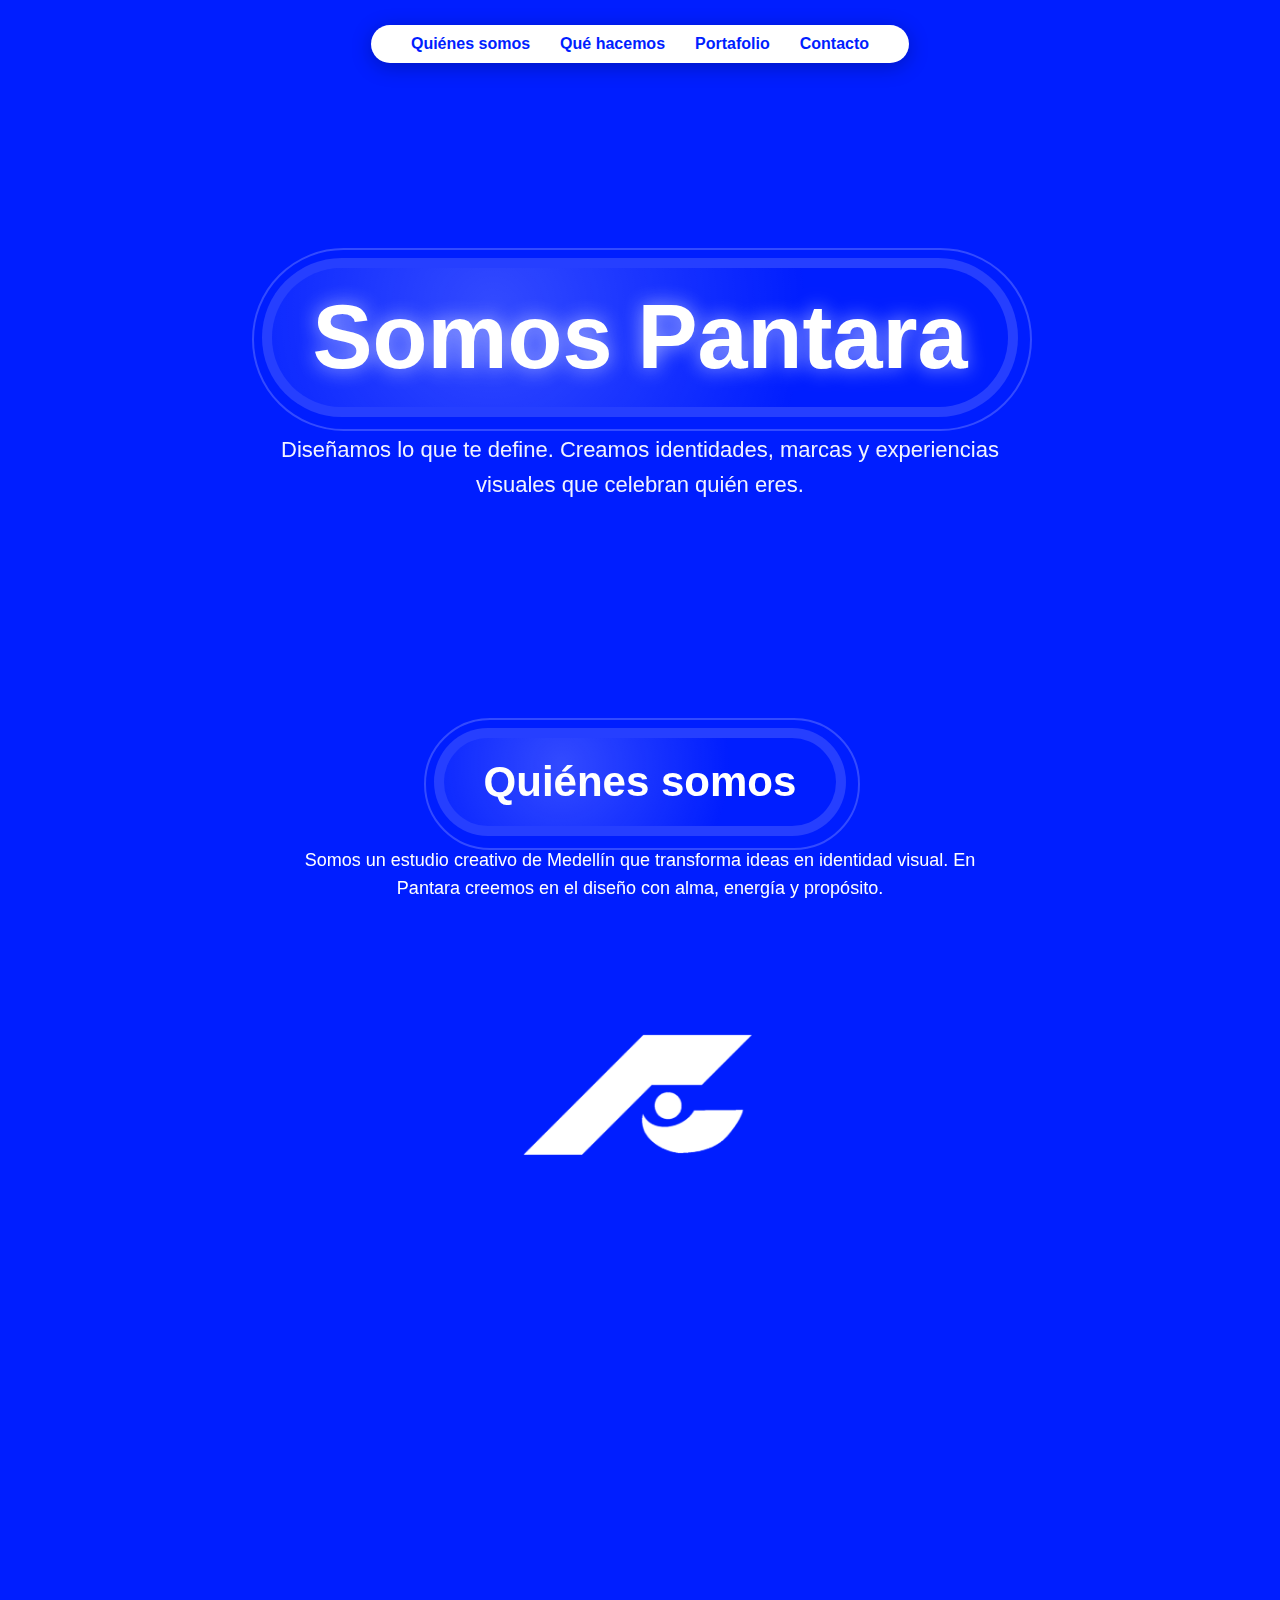
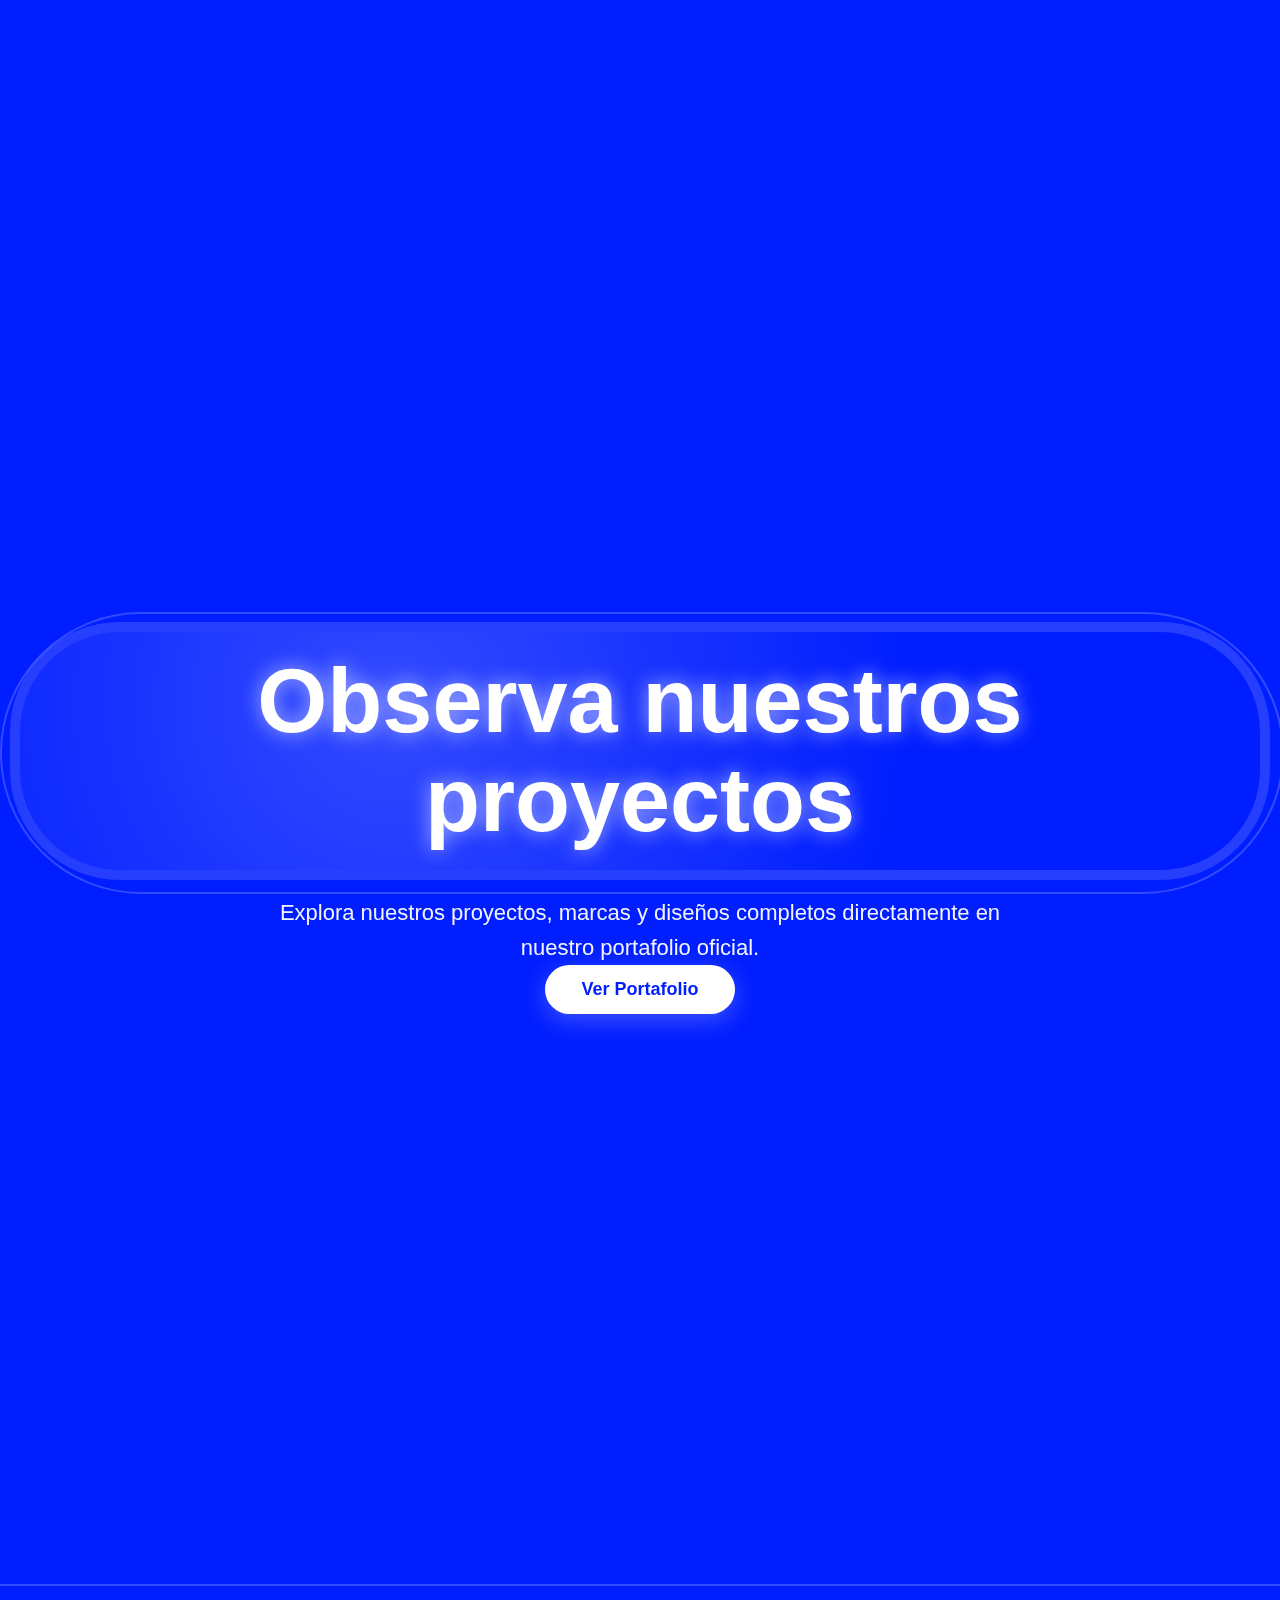
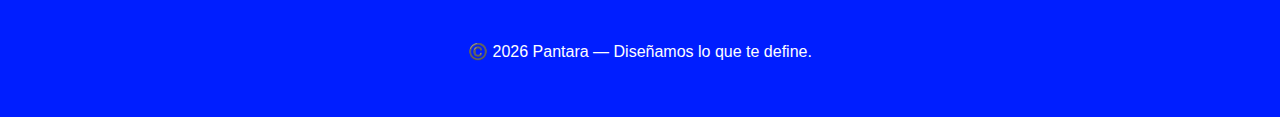
<file: PANTARA WEB/index.html>
<!doctype html>
<html lang="es">
<head>
  <meta charset="utf-8" />
  <meta name="viewport" content="width=device-width,initial-scale=1" />
  <title>Pantara — Diseñamos lo que te define</title>
  <link rel="stylesheet" href="css/style.css">
</head>
<body>

  <!-- BURBUJAS -->
  <div class="bubbles">
    <span></span><span></span><span></span><span></span><span></span>
    <span></span><span></span><span></span><span></span><span></span>
  </div>

  <!-- NAV centrado en óvalos blancos -->
  <header class="nav fade-in">
    <div class="nav__centered">
      <nav class="nav__menu">
        <a href="#quienes">Quiénes somos</a>
        <a href="#servicios">Qué hacemos</a>
        <a href="https://drive.google.com/drive/folders/1pO-iybLZSYGIdtmzqCU8ME-yenYfCFc6?usp=drive_link" target="_blank">Portafolio</a>
        <a href="#contacto">Contacto</a>
      </nav>
    </div>
  </header>

  <!-- HERO -->
  <section class="hero slide-up">
    <h1 class="bubble-text glow">Somos Pantara</h1>
    <p class="lead fade-up">
      Diseñamos lo que te define. Creamos identidades, marcas y experiencias visuales que celebran quién eres.
    </p>
  </section>

  <!-- QUIÉNES SOMOS -->
  <section class="section fade-section" id="quienes">
    <h2 class="bubble-text">Quiénes somos</h2>
    <p>
      Somos un estudio creativo de Medellín que transforma ideas en identidad visual.  
      En Pantara creemos en el diseño con alma, energía y propósito.
    </p>
    <div class="image-space">
      <img src="Pantara logo .png" alt="Ilustración Pantara 1" class="float-img">
     
    </div>
  </section>

  <!-- SERVICIOS -->
  <section class="section fade-section" id="servicios">
    <h2 class="bubble-text">¿Qué hacemos?</h2>
    <p>
      Branding, diseño visual, packaging, estrategias gráficas y experiencias digitales.  
      Creamos identidades coherentes, coloridas y memorables.
    </p>
    <div class="image-space">
      <img src="Pantara logo .png" alt="Diseño Pantara" class="float-img">
    </div>
  </section>

  <!-- PORTAFOLIO -->
  <section class="hero slide-up" id="portfolio">
    <h1 class="bubble-text glow">Observa nuestros proyectos</h1>
    <p class="lead fade-up">
      Explora nuestros proyectos, marcas y diseños completos directamente en nuestro portafolio oficial.
    </p>
    <a href="https://drive.google.com/drive/folders/1pO-iybLZSYGIdtmzqCU8ME-yenYfCFc6?usp=drive_link" 
       target="_blank" 
       class="btn btn-hero pulse">
       Ver Portafolio
    </a>
  </section>

  <!-- CONTACTO -->
  <section class="section fade-section" id="contacto">
    <h2 class="bubble-text">Contacto</h2>
    <p>
      📍 Medellín, Colombia<br>
      ✉️ <a href="mailto:pantara474@gmail.com">pantara474@gmail.com</a><br>
      📞 <a href="tel:+573017869917">+57 301 7869917</a>
    </p>
  </section>

  <footer class="footer">
    <p>©️ <span id="year"></span> Pantara — Diseñamos lo que te define.</p>
  </footer>

  <script>
    document.getElementById('year').textContent = new Date().getFullYear();

    // Animación de aparición al hacer scroll
    const observer = new IntersectionObserver((entries) => {
      entries.forEach(entry => {
        if (entry.isIntersecting) entry.target.classList.add('visible');
      });
    }, { threshold: 0.2 });

    document.querySelectorAll('.fade-section, .slide-up').forEach(el => observer.observe(el));

    // Efecto burbujas suaves (movimiento aleatorio)
    document.querySelectorAll('.bubbles span').forEach((b, i) => {
      b.style.left = Math.random() * 100 + '%';
      b.style.animationDelay = (Math.random() * 8) + 's';
    });
  </script>
</body>
</html>
</file>
<file: PANTARA WEB/css/style.css>
:root {
  --blue: #001EFF;
  --white: #fff;
  --font: 'Poppins', sans-serif;
}

body {
  margin: 0;
  background: var(--blue);
  color: var(--white);
  font-family: var(--font);
  text-align: center;
  overflow-x: hidden;
}

/* NAV centrado */
.nav {
  display: flex;
  justify-content: center;
  align-items: center;
  padding: 25px 0;
  position: sticky;
  top: 0;
  background: var(--blue);
  z-index: 10;
}
.nav__centered {
  display: flex;
  background: var(--white);
  border-radius: 50px;
  padding: 10px 40px;
  box-shadow: 0 4px 20px rgba(0,0,0,0.25);
  animation: floatOval 6s ease-in-out infinite;
}
@keyframes floatOval {
  0%,100% { transform: translateY(0); }
  50% { transform: translateY(-6px); }
}
.nav__menu {
  display: flex;
  gap: 30px;
}
.nav__menu a {
  color: var(--blue);
  text-decoration: none;
  font-weight: 700;
  font-size: 16px;
  transition: all 0.3s ease;
}
.nav__menu a:hover {
  color: #333;
  transform: scale(1.08);
}

/* HERO */
.hero {
  padding: 120px 20px 100px;
  position: relative;
  overflow: hidden;
}
.hero h1 {
  font-size: 90px;
  font-weight: 900;
  margin-bottom: 25px;
  line-height: 1.1;
}
.hero .lead {
  font-size: 22px;
  max-width: 780px;
  margin: 0 auto;
  line-height: 1.6;
  opacity: 0.95;
}

/* BOTONES */
.btn {
  display: inline-block;
  font-weight: 800;
  text-decoration: none;
  padding: 14px 36px;
  background: var(--white);
  color: var(--blue);
  border-radius: 50px;
  box-shadow: 0 6px 25px rgba(255,255,255,0.25);
  transition: all 0.3s ease;
}
.btn:hover { transform: scale(1.08); box-shadow: 0 8px 30px rgba(255,255,255,0.4); }
.btn-hero { font-size: 18px; }

/* ANIMACIÓN DEL BOTÓN */
.pulse {
  animation: pulseBtn 3s ease-in-out infinite;
}
@keyframes pulseBtn {
  0%,100% { transform: scale(1); box-shadow: 0 0 20px rgba(255,255,255,0.3); }
  50% { transform: scale(1.06); box-shadow: 0 0 30px rgba(255,255,255,0.5); }
}

/* SECCIONES */
.section {
  padding: 100px 20px;
  transition: all 0.8s ease;
}
.section h2 {
  font-size: 42px;
  font-weight: 900;
  margin-bottom: 20px;
}
.section p {
  max-width: 700px;
  margin: 0 auto 40px;
  font-size: 18px;
  line-height: 1.6;
}

/* ANIMACIONES SCROLL */
.fade-section {
  opacity: 0;
  transform: translateY(40px);
  transition: all 1s ease;
}
.fade-section.visible {
  opacity: 1;
  transform: translateY(0);
}

/* BURBUJAS DE FONDO */
.bubbles {
  position: fixed;
  top: 0; left: 0;
  width: 100%; height: 100%;
  overflow: hidden;
  z-index: 0;
}
.bubbles span {
  position: absolute;
  display: block;
  width: 25px; height: 25px;
  background: var(--white);
  border-radius: 50%;
  animation: bubble 20s linear infinite;
  opacity: 0.25;
}
@keyframes bubble {
  0% { transform: translateY(100vh) scale(0); opacity: 0.4; }
  100% { transform: translateY(-10vh) scale(1); opacity: 0; }
}

/* BURBUJAS DECORATIVAS DE TEXTO */
.bubble-text {
  position: relative;
  display: inline-block;
  padding: 20px 40px;
  border-radius: 100px;
  background: radial-gradient(circle at 30% 30%, #ffffff33, transparent 60%);
  box-shadow: 0 0 0 10px rgba(255,255,255,0.15);
  animation: float 5s ease-in-out infinite;
}
.bubble-text::after {
  content: '';
  position: absolute;
  top: -20px; left: -20px;
  width: calc(100% + 40px);
  height: calc(100% + 40px);
  border: 2px solid rgba(255,255,255,0.2);
  border-radius: 200px;
  animation: pulse 5s infinite ease-in-out;
}
@keyframes pulse {
  0%,100% { transform: scale(1); opacity: 0.5; }
  50% { transform: scale(1.05); opacity: 1; }
}
@keyframes float {
  0%,100% { transform: translateY(0); }
  50% { transform: translateY(-6px); }
}

/* EFECTO GLOW */
.glow {
  text-shadow: 0 0 20px rgba(255,255,255,0.6);
  animation: glowAnim 4s ease-in-out infinite alternate;
}
@keyframes glowAnim {
  from { text-shadow: 0 0 10px rgba(255,255,255,0.4); }
  to { text-shadow: 0 0 30px rgba(255,255,255,0.8); }
}

/* IMÁGENES FLOTANTES */
.float-img {
  width: 260px;
  border-radius: 12px;
  margin: 10px;
  transition: transform 0.5s ease, box-shadow 0.5s ease;
  animation: floatImg 6s ease-in-out infinite;
}
.float-img:hover {
  transform: scale(1.08);
  box-shadow: 0 0 30px rgba(255,255,255,0.3);
}
@keyframes floatImg {
  0%,100% { transform: translateY(0); }
  50% { transform: translateY(-12px); }
}

/* FOOTER */
.footer {
  padding: 40px 0;
  background: var(--blue);
  border-top: 2px solid rgba(255,255,255,0.2);
}
</file>
